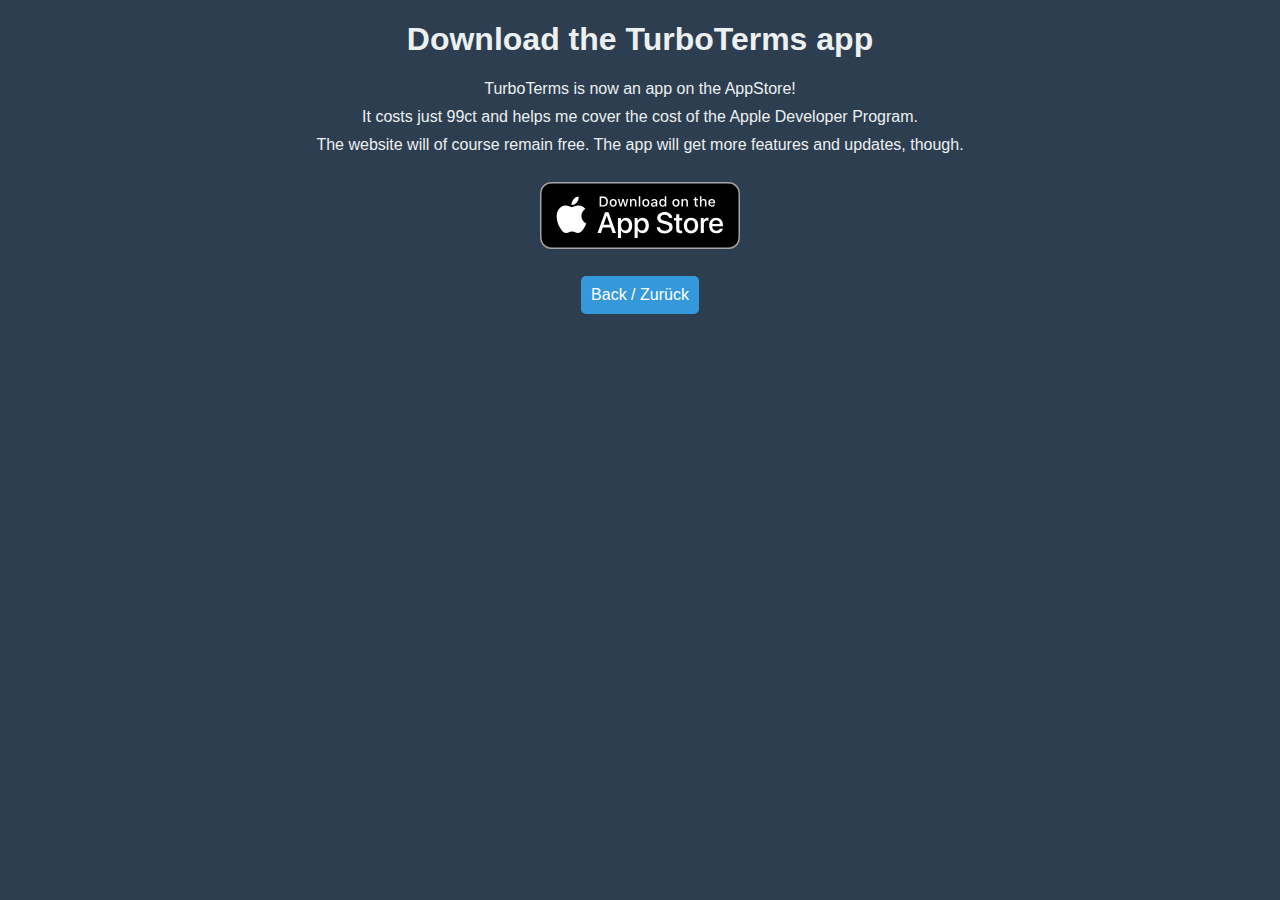
<file: download/index.html>
<!DOCTYPE html>
<html lang="en">
<head>
    <meta charset="UTF-8">
    <meta name="description" content="TurboTerms - Free Quiz App">
    <meta name="keywords" content="Quiz, Vocab, Vocabulary, Vocabulary Quiz, Quizlet, Vocabquiz, Free Quizlet alternative">
    <meta name="author" content="Vincent Wackler">
    <meta name="viewport" content="width=device-width, initial-scale=1.0, maximum-scale=1.0, user-scalable=no"/>
    <link rel="manifest" href="../manifest.json">
    <link rel="stylesheet" href="../style.css">
    <link rel="stylesheet" href="https://cdnjs.cloudflare.com/ajax/libs/font-awesome/6.4.2/css/all.min.css">
    <link rel="icon" type="image/x-icon" href="./img/turbotermslogocrop.ico">
    <title>TurboTerms - Free Quiz App</title>
</head>
<body>
    <div class="homepage">
        <h1>Download the TurboTerms app</h1>
        <p>TurboTerms is now an app on the AppStore! <i class="fa-brands fa-app-store-ios"></i></p>
        <p>It costs just 99ct and helps me cover the cost of the Apple Developer Program.</p>
        <p>The website will of course remain free. The app will get more features and updates, though.</p>
    </div><br>
    <center>
        <a href="https://apps.apple.com/us/app/turboterms/id6479650868">
            <img src="/img/AppstoreBadge.svg" alt="Download on the App Store" style="width: 200px;">
        </a><br><br>
        <button id="createButton" onclick="document.location.href = '../'">Back / Zurück</button>
    </center>
</body>
</html>
</file>
<file: style.css>
body {
    font-family: 'Arial', sans-serif;
    margin: 0;
    padding: 0;
    background-color: #2c3e50; /* Dark Background */
    color: #ecf0f1; /* Light Grey Text */
}

footer {
    text-align: center;
    margin-top: 50px;
    padding: 20px;
    color: #ecf0f1; /* Light Grey Text */
}

.homepage {
    text-align: center;
    margin-top: 50px;
    margin: 10px;
}

#dummy {
    display: none !important;
}

p {
    margin: 10px
}

#vocabTable .vocab-row.drag-over td {
    border: 1px dashed #1d1c1c !important;
}


button {
    padding: 10px;
    font-size: 16px;
    cursor: pointer;
    background-color: #3498db; /* Blue Button */
    color: #fff; /* White Text */
    border: none;
    border-radius: 5px;
    margin: 5px;
}

button:hover {
    background-color: #2980b9; /* Darker Blue on Hover */
}


.popup {
    background-color: rgba(0, 0, 0, 0.5); /* Semi-transparent background */
}

.popup,
.modal,
.createPopup {
    display: none;
    position: fixed;
    width: 100%;
    height: 100%;
    top: 50%;
    left: 50%;
    transform: translate(-50%, -50%);
    background-color: rgba(0, 0, 0, 0.5); /* Semi-transparent background */
    z-index: 9999; /* Ensure the popup is on top of other elements */
}

.popup-content,
.modal-content {
    flex-direction: column;
    align-items: center;
    text-align: center;
    justify-content: center;
    position: absolute;
    top: 50%;
    left: 50%;
    transform: translate(-50%, -50%);
    background-color: #201f1f; /* Popup background color */
    border-radius: 8px;
    padding: 20px;
    box-shadow: 0 4px 8px rgba(0, 0, 0, 0.2);
    min-width: 350px;
    max-width: 800px; /* Adjust the width as needed */
}

.close {
    position: absolute;
    top: 10px;
    right: 10px;
    font-size: 20px;
    cursor: pointer;
    color: #555; /* Darker Grey Close Button */
}

.close:hover {
    color: #333; /* Dark Grey on Hover */
}

.vocabSetsContainer div {
    margin: 10px; /* Added margin to separate rows */
    font-size: 18px;
    font-weight: 400;
}

textarea {
    width: 100%;
    padding: 10px;
    margin-bottom: 10px;
    box-sizing: border-box;
    border: 1px solid #ccc; /* Light Grey Border */
    border-radius: 5px;
}

textarea:focus {
    border: 1px solid #3498db; /* Blue Border on Focus */
}

.options {
    display: none;
    flex-wrap: wrap;
    justify-content: center;
    list-style-type: none;
}

.question {
    font-size: 30px;
}

.option {
    background-color: #3498db;
    color: #fff;
    padding: 10px 20px;
    margin: 10px;
    margin-right: 50px;
    border: none;
    border-radius: 5px;
    cursor: pointer;
    box-shadow: 0 2px 4px rgba(0, 0, 0, 0.1);
    transition: background-color 0.3s;
}

.option:hover {
    background-color: #2980b9;
}

.quiz {
    display: none;
    text-align: center;
    margin-top: 50px;
    font-size: 20px;
}

#vocabBuilderContainer {
    display: flex;
    flex-direction: column;
    align-items: center;
  }
  
  .centered-cell {
    text-align: center;
    margin-top: 10px; /* Adjust the margin as needed */
  }
  
  .vocabTable {
    user-select: none; /* Prevent text selection */
  }
  
  /* Show plus button only if there is at least one row */
  #vocabBuilderContainer .vocab-row + .centered-cell button {
    display: inline-block;
  }
  

.vocabbuilder-controls {
    display: flex;
    justify-content: center;
    align-items: center;
    text-align: center;
    margin-top: 20px;
    font-size: 20px;
}

.drag-controls {
    text-align: center;
    margin-top: 10px;
    margin-bottom: 10px;
    font-size: 20px;
}

#vocabTable {
    border-collapse: separate;
    border-spacing: 8px; /* Adjust the spacing between columns as needed */
    width: 95%;
}

#vocabTable th,
.vocab-row td {
    border: 1px solid #ddd;
    padding: 8px;
}

.vocab-row:hover {
    background-color: #f5f5f5;
}

/* Add these styles for modern text inputs */

.vocab-input,
.translation-input {
    width: 100%;
    padding: 10px;
    box-sizing: border-box;
    border: 1px solid #ccc;
    border-radius: 5px;
    margin-bottom: 10px;
    font-size: 16px;
}

/* Define a class for the action column cells */
.action-cell {
    width: 10%; /* Adjust the width as needed */
}

/* Optional: Center the button in the cell */
.action-cell button {
    width: 80%;
    display: flex;
    justify-content: center;
    align-items: center;
    text-align: center;
    margin: auto;
}

.centered-cell {
    text-align: center;
}



.diagramCanvas-container {
    display: flex;
    justify-content: center;
    margin-top: 20px;
}

.diagramCanvas {
    width: 200px; /* Set the desired width */
    height: 200px; /* Set the desired height */
}

/* New styles for settings button */
.homepage-buttons {
    position: fixed;
    top: 0px;
    right: 0px;
    font-size: 24px;
    color: #fff;
    border: none;
    border-radius: 50%;
    cursor: pointer;
    padding: 8px;
}

#menu-icon {
    position: fixed;
    top: 20px;
    left: 20px;
    cursor: pointer;
}

#turbotermslogo {
    margin-top: 50px;
}

.answer {
    /*display: none;*/
    visibility: hidden;
    margin-top: 20px;
    font-size: 20px;
}

/* Add this to your CSS file */
.disabled {
    pointer-events: none;
    opacity: 1.0; /* You can adjust the opacity to visually indicate the disabled state */
}

#endbtn {
    background-color: #f44336; /* Red Button */
}

#nextbtn {
    background-color: #4CAF50; /* Green Button */
}


.hidden {
    display: none;
}

/* Popup styles */
.broadcast-popup {
    display: none;
    position: fixed;
    top: 0;
    left: 0;
    width: 100%;
    height: 100%;
    background-color: rgba(0, 0, 0, 0.5); /* Semi-transparent background */
    z-index: 9999; /* Ensure the popup is on top of other elements */
  }
  
  .broadcast-content {
    flex-direction: column;
    align-items: center;
    text-align: center;
    justify-content: center;
    position: absolute;
    top: 50%;
    left: 50%;
    transform: translate(-50%, -50%);
    background-color: #fff; /* Popup background color */
    border-radius: 8px;
    padding: 20px;
    box-shadow: 0 4px 8px rgba(0, 0, 0, 0.2);
    min-width: 350px;
    max-width: 800px; /* Adjust the width as needed */
  }
  
  .broadcast-text {
    font-size: 18px;
    margin: 10px 0;
    color: black;
  }
  
  .broadcast-button {
    background-color: #1da1f2;
    color: #ffffff;
    border: none;
    padding: 10px 20px;
    margin: 5px;
    border-radius: 5px;
    cursor: pointer;
  }
  
  .broadcast-button:hover {
    background-color: #1582d0;
  }

#progressBarContainer {
    position: fixed;
    top: 0;
    left: 0;
    width: 100%;
    height: 8px; /* Adjust the height as needed */
    background-color: #f0f0f0; /* Background color of the progress bar container */
    z-index: 9999; /* Ensure it's on top of other elements */
    display: flex;
    align-items: center; /* Center the progress bar vertically */
}

#progressBar {
    width: 100%;
    height: 100%;
    appearance: none;
    background-color: transparent;
}

#progressBar::-webkit-progress-bar {
    background-color: transparent;
}

#progressBar::-webkit-progress-value {
    background-color: #3498db; /* Color of the progress bar */
}

#progressIndicator {
    position: absolute;
    top: 0;
    right: 0;
    margin-top: 15px;
    margin-right: 10px; /* Adjust the margin as needed */
    color: #3498db; /* Match the color of your progress bar */
}

.answerInput {
    width: 70%;
    padding: 10px;
    margin-top: 40px;
    margin-bottom: 10px;
    box-sizing: border-box;
    border: 1px solid #ccc; /* Light Grey Border */
    border-radius: 5px;
}

#importFileBtn {
    position: absolute;
    top: 0;
    left: 0;
    opacity: 0;
  }

  .custom-file-input {
    display: inline-block;
    padding: 8px 12px;
    cursor: pointer;
    background-color: #4CAF50;
    color: #fff;
    border: none;
    border-radius: 4px;
  }

  .custom-file-input:hover {
    background-color: #45a049;
  }
</file>
